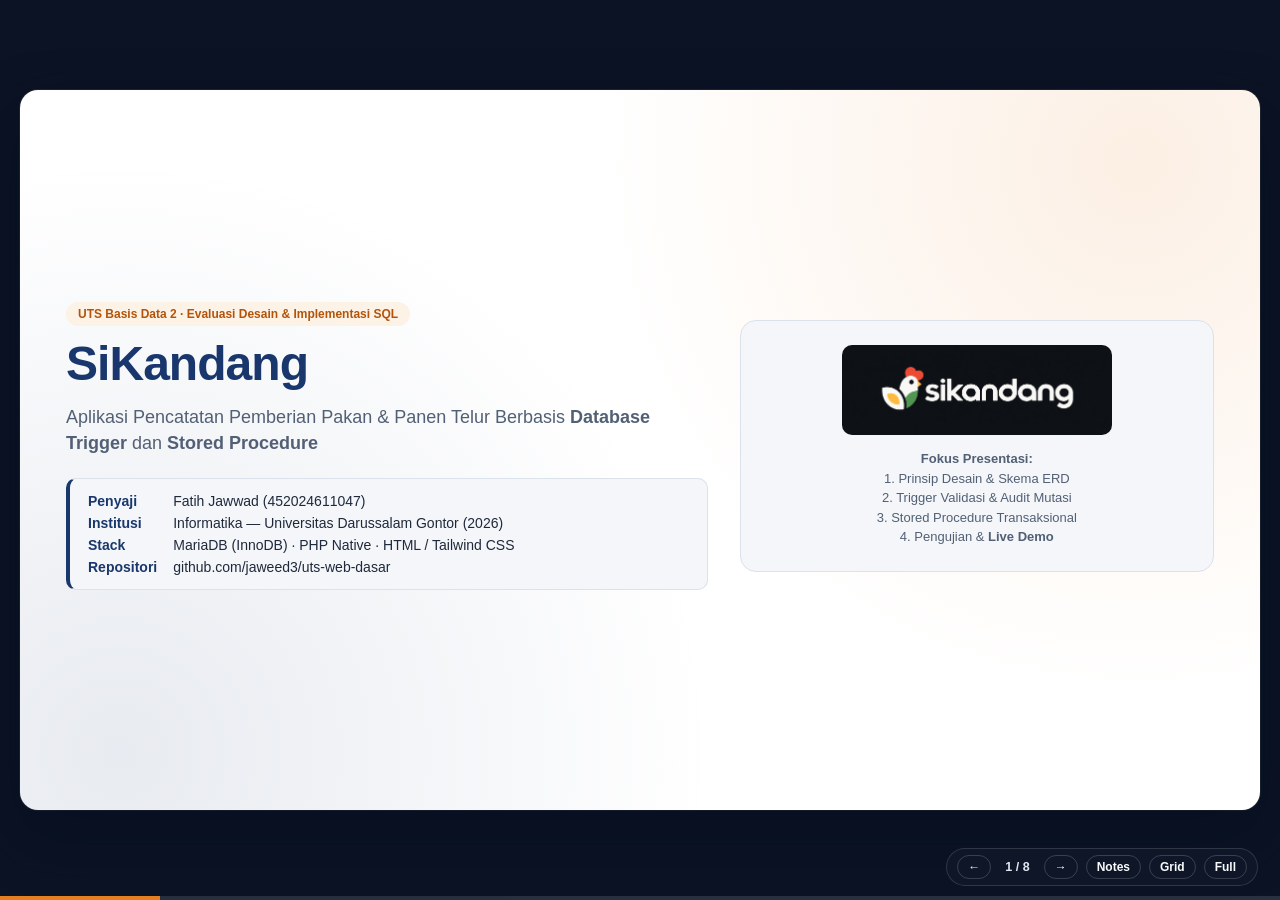
<file: presentasi/index.html>
<!doctype html>
<html lang="id">
  <head>
    <meta charset="UTF-8" />
    <meta name="viewport" content="width=device-width, initial-scale=1.0" />
    <title>Presentasi UTS Basis Data 2 — SiKandang</title>
    <style>
      :root {
        --primary: #19376d;
        --primary-dark: #0f2347;
        --primary-soft: #eef3fb;
        --accent: #e67e22;
        --accent-soft: #fdf2e6;
        --green: #1b5e20;
        --green-soft: #e8f5e9;
        --red: #b71c1c;
        --red-soft: #fdecea;
        --bg: #f4f6f9;
        --surface: #ffffff;
        --text: #1e293b;
        --muted: #526075;
        --border: #dbe2ec;
        --code-bg: #0f172a;
        --code-text: #e2e8f0;
      }

      * {
        box-sizing: border-box;
        margin: 0;
        padding: 0;
      }

      html,
      body {
        width: 100%;
        height: 100%;
        overflow: hidden;
        background: #0b1324;
        color: var(--text);
        font-family:
          -apple-system, BlinkMacSystemFont, "Segoe UI", Roboto, "Inter",
          "Helvetica Neue", Arial, sans-serif;
        -webkit-font-smoothing: antialiased;
      }

      /* Stage & Responsive 16:9 Slide Frame */
      .deck-viewport {
        position: relative;
        width: 100vw;
        height: 100vh;
        display: grid;
        place-items: center;
        padding: 18px;
      }

      .slide {
        display: none;
        width: min(1240px, 100%);
        height: min(720px, calc(100vh - 54px));
        background: var(--surface);
        border-radius: 18px;
        box-shadow:
          0 24px 60px rgba(4, 12, 28, 0.45),
          0 0 0 1px rgba(255, 255, 255, 0.08);
        padding: 36px 46px 44px;
        flex-direction: column;
        justify-content: space-between;
        overflow: hidden;
        position: relative;
        animation: slideIn 0.24s cubic-bezier(0.22, 1, 0.36, 1);
      }

      .slide.active {
        display: flex;
      }

      @keyframes slideIn {
        from {
          opacity: 0;
          transform: translateY(8px) scale(0.992);
        }
        to {
          opacity: 1;
          transform: translateY(0) scale(1);
        }
      }

      /* Slide Header & Footer */
      .slide-head {
        display: flex;
        align-items: center;
        justify-content: space-between;
        gap: 16px;
        border-bottom: 2px solid var(--primary-soft);
        padding-bottom: 12px;
        margin-bottom: 18px;
        flex-shrink: 0;
      }

      .eyebrow {
        font-size: 12px;
        font-weight: 700;
        letter-spacing: 0.08em;
        text-transform: uppercase;
        color: var(--accent);
        margin-bottom: 4px;
      }

      h1,
      h2 {
        color: var(--primary);
        line-height: 1.18;
        letter-spacing: -0.02em;
      }

      h2 {
        font-size: clamp(22px, 2.3vw, 30px);
        font-weight: 800;
      }

      h3 {
        font-size: 15px;
        font-weight: 700;
        color: var(--primary);
        margin-bottom: 6px;
      }

      .pill {
        display: inline-flex;
        align-items: center;
        gap: 6px;
        padding: 5px 12px;
        border-radius: 999px;
        font-size: 12px;
        font-weight: 700;
        background: var(--primary-soft);
        color: var(--primary);
        white-space: nowrap;
      }

      .pill.orange {
        background: var(--accent-soft);
        color: #b45309;
      }

      .pill.green {
        background: var(--green-soft);
        color: var(--green);
      }

      .slide-body {
        flex: 1;
        min-height: 0;
        display: flex;
        flex-direction: column;
        justify-content: center;
        gap: 16px;
      }

      .slide-foot {
        display: flex;
        align-items: center;
        justify-content: space-between;
        font-size: 12px;
        color: var(--muted);
        border-top: 1px solid var(--border);
        padding-top: 10px;
        margin-top: 14px;
        flex-shrink: 0;
      }

      /* Grids & Cards */
      .grid-2 {
        display: grid;
        grid-template-columns: 1fr 1fr;
        gap: 20px;
        align-items: stretch;
        min-height: 0;
      }

      .grid-2-wide-left {
        display: grid;
        grid-template-columns: 1.18fr 0.82fr;
        gap: 20px;
        align-items: center;
        min-height: 0;
      }

      .grid-2-wide-right {
        display: grid;
        grid-template-columns: 0.88fr 1.12fr;
        gap: 20px;
        align-items: stretch;
        min-height: 0;
      }

      .grid-3 {
        display: grid;
        grid-template-columns: repeat(3, 1fr);
        gap: 14px;
      }

      .card {
        background: var(--bg);
        border: 1px solid var(--border);
        border-radius: 12px;
        padding: 15px 17px;
      }

      .card.highlight {
        background: var(--primary-soft);
        border-color: #c7d6f0;
      }

      .card.warn {
        background: var(--accent-soft);
        border-color: #f5cba0;
      }

      .card.ok {
        background: var(--green-soft);
        border-color: #b7dfc0;
      }

      p,
      li {
        font-size: 14.5px;
        line-height: 1.5;
        color: var(--text);
      }

      ul.clean {
        list-style: none;
        display: flex;
        flex-direction: column;
        gap: 8px;
      }

      ul.clean li {
        position: relative;
        padding-left: 18px;
      }

      ul.clean li::before {
        content: "";
        position: absolute;
        left: 0;
        top: 8px;
        width: 7px;
        height: 7px;
        border-radius: 50%;
        background: var(--accent);
      }

      code.inline {
        font-family:
          ui-monospace, SFMono-Regular, Menlo, Monaco, Consolas, monospace;
        font-size: 0.9em;
        background: #e9eef6;
        color: var(--primary-dark);
        padding: 1px 6px;
        border-radius: 5px;
        font-weight: 600;
      }

      /* Code Blocks */
      pre.sql-box {
        background: var(--code-bg);
        color: var(--code-text);
        border-radius: 12px;
        padding: 14px 16px;
        font-family:
          ui-monospace, SFMono-Regular, Menlo, Monaco, Consolas, monospace;
        font-size: 12.6px;
        line-height: 1.48;
        overflow: auto;
        border: 1px solid #1e293b;
        box-shadow: inset 0 1px 0 rgba(255, 255, 255, 0.05);
      }

      .kw {
        color: #7dd3fc;
        font-weight: 700;
      }
      .fn {
        color: #fde68a;
        font-weight: 600;
      }
      .str {
        color: #86efac;
      }
      .cm {
        color: #94a3b8;
        font-style: italic;
      }
      .num {
        color: #fda4af;
      }

      /* Tables */
      table.data-table {
        width: 100%;
        border-collapse: collapse;
        font-size: 13px;
        background: var(--surface);
        border-radius: 10px;
        overflow: hidden;
        border: 1px solid var(--border);
      }

      table.data-table th {
        background: var(--primary);
        color: #ffffff;
        text-align: left;
        padding: 8px 10px;
        font-weight: 700;
        font-size: 12px;
      }

      table.data-table td {
        padding: 7px 10px;
        border-bottom: 1px solid var(--border);
        vertical-align: top;
      }

      table.data-table tr:last-child td {
        border-bottom: none;
      }

      /* Diagram Image Frames */
      .fig-frame {
        background: #ffffff;
        border: 1px solid var(--border);
        border-radius: 12px;
        padding: 10px;
        display: flex;
        flex-direction: column;
        align-items: center;
        justify-content: center;
        gap: 6px;
        max-height: 100%;
        overflow: hidden;
      }

      .fig-frame img {
        max-width: 100%;
        max-height: 100%;
        object-fit: contain;
        display: block;
      }

      .fig-caption {
        font-size: 11.5px;
        color: var(--muted);
        font-weight: 600;
      }

      /* Cover Slide */
      .cover-slide {
        background:
          radial-gradient(
            circle at 90% 10%,
            rgba(230, 126, 34, 0.12),
            transparent 42%
          ),
          radial-gradient(
            circle at 8% 92%,
            rgba(25, 55, 109, 0.1),
            transparent 45%
          ),
          #ffffff;
      }

      .cover-grid {
        display: grid;
        grid-template-columns: 1.15fr 0.85fr;
        gap: 32px;
        align-items: center;
        height: 100%;
      }

      .cover-title {
        font-size: clamp(34px, 4vw, 48px);
        font-weight: 900;
        color: var(--primary);
        margin: 10px 0 12px;
      }

      .cover-sub {
        font-size: 18px;
        color: var(--muted);
        line-height: 1.45;
        margin-bottom: 22px;
      }

      .meta-box {
        display: grid;
        grid-template-columns: auto 1fr;
        gap: 6px 16px;
        background: var(--bg);
        border: 1px solid var(--border);
        border-left: 4px solid var(--primary);
        border-radius: 10px;
        padding: 14px 18px;
        font-size: 14px;
      }

      .meta-k {
        font-weight: 700;
        color: var(--primary);
      }

      .cover-logo-card {
        background: var(--bg);
        border: 1px solid var(--border);
        border-radius: 16px;
        padding: 24px;
        text-align: center;
        display: flex;
        flex-direction: column;
        align-items: center;
        gap: 14px;
      }

      .cover-logo-card img {
        max-width: 270px;
        width: 100%;
        height: auto;
        border-radius: 10px;
      }

      /* Demo Slide Buttons & Commands */
      .cmd-box {
        display: flex;
        align-items: center;
        justify-content: space-between;
        gap: 10px;
        background: var(--code-bg);
        color: #f8fafc;
        border-radius: 10px;
        padding: 10px 14px;
        font-family:
          ui-monospace, SFMono-Regular, Menlo, Monaco, Consolas, monospace;
        font-size: 12.5px;
      }

      .copy-btn {
        border: 1px solid #475569;
        background: #1e293b;
        color: #e2e8f0;
        padding: 4px 10px;
        border-radius: 6px;
        font-size: 11.5px;
        font-weight: 600;
        cursor: pointer;
        flex-shrink: 0;
      }

      .copy-btn:hover {
        background: #334155;
      }

      .cta-link {
        display: inline-flex;
        align-items: center;
        gap: 8px;
        background: var(--primary);
        color: #ffffff;
        text-decoration: none;
        padding: 10px 18px;
        border-radius: 10px;
        font-weight: 700;
        font-size: 14px;
        transition: background 0.15s ease;
      }

      .cta-link:hover {
        background: var(--primary-dark);
      }

      /* Bottom Controls & Progress */
      .progress-track {
        position: fixed;
        bottom: 0;
        left: 0;
        width: 100%;
        height: 4px;
        background: rgba(255, 255, 255, 0.12);
        z-index: 60;
      }

      .progress-fill {
        height: 100%;
        background: var(--accent);
        width: 12.5%;
        transition: width 0.25s ease;
      }

      .hud {
        position: fixed;
        bottom: 14px;
        right: 22px;
        display: flex;
        align-items: center;
        gap: 8px;
        background: rgba(15, 23, 42, 0.88);
        backdrop-filter: blur(8px);
        color: #e2e8f0;
        padding: 6px 10px;
        border-radius: 999px;
        border: 1px solid rgba(255, 255, 255, 0.14);
        font-size: 12.5px;
        z-index: 70;
      }

      .hud button {
        background: transparent;
        border: 1px solid rgba(255, 255, 255, 0.18);
        color: #f8fafc;
        border-radius: 999px;
        padding: 4px 10px;
        font-size: 12px;
        font-weight: 600;
        cursor: pointer;
      }

      .hud button:hover {
        background: rgba(255, 255, 255, 0.15);
      }

      .hud .counter {
        padding: 0 6px;
        font-variant-numeric: tabular-nums;
        font-weight: 700;
      }

      /* Speaker Notes Drawer */
      .notes-drawer {
        position: fixed;
        left: 22px;
        bottom: 14px;
        max-width: 560px;
        background: rgba(15, 23, 42, 0.94);
        color: #f1f5f9;
        border: 1px solid rgba(255, 255, 255, 0.16);
        border-radius: 12px;
        padding: 12px 16px;
        font-size: 13px;
        line-height: 1.5;
        z-index: 70;
        display: none;
        box-shadow: 0 16px 40px rgba(0, 0, 0, 0.45);
      }

      .notes-drawer.open {
        display: block;
      }

      .notes-title {
        font-size: 11px;
        font-weight: 700;
        letter-spacing: 0.08em;
        text-transform: uppercase;
        color: #fbbf24;
        margin-bottom: 4px;
      }

      /* Overview Grid Overlay */
      .overview-overlay {
        position: fixed;
        inset: 0;
        background: rgba(11, 19, 36, 0.95);
        z-index: 90;
        display: none;
        padding: 28px;
        overflow-y: auto;
      }

      .overview-overlay.open {
        display: block;
      }

      .overview-head {
        max-width: 1120px;
        margin: 0 auto 18px;
        display: flex;
        align-items: center;
        justify-content: space-between;
        color: #ffffff;
      }

      .overview-grid {
        max-width: 1120px;
        margin: 0 auto;
        display: grid;
        grid-template-columns: repeat(auto-fill, minmax(250px, 1fr));
        gap: 16px;
      }

      .ov-card {
        background: #ffffff;
        border-radius: 12px;
        padding: 16px;
        cursor: pointer;
        border: 3px solid transparent;
        transition: transform 0.15s ease;
      }

      .ov-card:hover {
        transform: translateY(-2px);
      }

      .ov-card.current {
        border-color: var(--accent);
      }

      .ov-num {
        font-size: 11px;
        font-weight: 800;
        color: var(--accent);
        text-transform: uppercase;
      }

      .ov-title {
        font-size: 15px;
        font-weight: 800;
        color: var(--primary);
        margin: 4px 0 6px;
      }

      .ov-desc {
        font-size: 12.5px;
        color: var(--muted);
      }

      /* Print to PDF Support */
      @media print {
        @page {
          size: landscape;
          margin: 8mm;
        }
        html,
        body {
          height: auto;
          overflow: visible;
          background: #ffffff;
        }
        .deck-viewport {
          display: block;
          padding: 0;
          height: auto;
        }
        .slide {
          display: flex !important;
          width: 100%;
          height: 185mm;
          page-break-after: always;
          box-shadow: none;
          border: 1px solid #cbd5e1;
          margin-bottom: 10mm;
        }
        .hud,
        .progress-track,
        .notes-drawer,
        .overview-overlay {
          display: none !important;
        }
      }
    </style>
  </head>
  <body>
    <main class="deck-viewport" id="deck">
      <!-- ==================== SLIDE 1: COVER ==================== -->
      <section
        class="slide cover-slide active"
        data-title="Cover & Konteks"
        data-note="Buka dengan salam, perkenalkan aplikasi SiKandang (pencatatan pakan & panen telur), lalu tegaskan fokus presentasi UTS: evaluasi desain basis data, implementasi 2 Trigger + 1 Stored Procedure, lalu diakhiri Live Demo."
      >
        <div class="cover-grid">
          <div>
            <span class="pill orange">UTS Basis Data 2 · Evaluasi Desain &amp; Implementasi SQL</span>
            <h1 class="cover-title">SiKandang</h1>
            <p class="cover-sub">
              Aplikasi Pencatatan Pemberian Pakan &amp; Panen Telur Berbasis
              <strong>Database Trigger</strong> dan
              <strong>Stored Procedure</strong>
            </p>
            <div class="meta-box">
              <span class="meta-k">Penyaji</span>
              <span>Fatih Jawwad (452024611047)</span>
              <span class="meta-k">Institusi</span>
              <span>Informatika — Universitas Darussalam Gontor (2026)</span>
              <span class="meta-k">Stack</span>
              <span>MariaDB (InnoDB) · PHP Native · HTML / Tailwind CSS</span>
              <span class="meta-k">Repositori</span>
              <span>github.com/jaweed3/uts-web-dasar</span>
            </div>
          </div>
          <div class="cover-logo-card">
            <img src="../assets/logo.png" alt="Logo SiKandang" />
            <div style="font-size: 13px; color: var(--muted); line-height: 1.5">
              <strong>Fokus Presentasi:</strong><br />
              1. Prinsip Desain &amp; Skema ERD<br />
              2. Trigger Validasi &amp; Audit Mutasi<br />
              3. Stored Procedure Transaksional<br />
              4. Pengujian &amp; <strong>Live Demo</strong>
            </div>
          </div>
        </div>
      </section>

      <!-- ==================== SLIDE 2: MASALAH & DESAIN ==================== -->
      <section
        class="slide"
        data-title="Masalah & Keputusan Desain"
        data-note="Jelaskan KENAPA logika ditaruh di database, bukan di PHP. Kalau validasi hanya di aplikasi, input dari CLI/Postman/skrip lain bisa membobol stok jadi minus. Prinsip utama SiKandang: aplikasi tidak pernah UPDATE stok secara langsung."
      >
        <div class="slide-head">
          <div>
            <div class="eyebrow">01 · Latar Belakang &amp; Arsitektur</div>
            <h2>Mengapa Logika Stok Ditaruh di Database?</h2>
          </div>
          <span class="pill">Anti-Bypass Design</span>
        </div>

        <div class="slide-body">
          <div class="card highlight" style="padding: 12px 18px">
            <p style="font-size: 15px">
              <strong>Prinsip Inti SiKandang:</strong> Stok pakan
              <strong>tidak pernah</strong> diubah langsung oleh kode PHP.
              Semua validasi dan pemotongan stok hidup di tabel MariaDB melalui
              Trigger dan Stored Procedure.
            </p>
          </div>

          <div class="grid-2">
            <div class="card warn">
              <h3>Masalah Jika Logika Hanya di Aplikasi (PHP)</h3>
              <ul class="clean">
                <li>
                  Setiap jalur akses baru (CLI, Postman, skrip impor) harus
                  mengulang validasi stok yang sama.
                </li>
                <li>
                  Berisiko <em>race condition</em> saat dua pencatatan membaca
                  stok yang sama bersamaan.
                </li>
                <li>
                  Pencatatan pemberian pakan dan panen telur berisiko tersimpan
                  setengah (data yatim) bila error di tengah proses.
                </li>
              </ul>
            </div>

            <div class="card ok">
              <h3>Solusi Arsitektur di SiKandang</h3>
              <ul class="clean">
                <li>
                  <code class="inline">trg_cek_pakan</code> (<code
                    class="inline"
                    >BEFORE INSERT</code
                  >): mengunci baris &amp; menolak stok kurang lewat
                  <code class="inline">SIGNAL '45000'</code>.
                </li>
                <li>
                  <code class="inline">trg_mutasi_pakan</code> (<code
                    class="inline"
                    >AFTER INSERT</code
                  >): otomatis memotong stok &amp; menulis audit log.
                </li>
                <li>
                  <code class="inline">sp_catatan_harian</code>: membungkus 2
                  tabel dalam satu transaksi atomik (<code class="inline"
                    >COMMIT</code
                  >
                  / <code class="inline">ROLLBACK</code>).
                </li>
                <li>
                  Backend <code class="inline">index.php</code> cukup meneruskan
                  <code class="inline">SQLSTATE '45000'</code> menjadi HTTP
                  <strong>422</strong>.
                </li>
              </ul>
            </div>
          </div>
        </div>

        <div class="slide-foot">
          <span>SiKandang · Basis Data 2</span>
          <span>Slide 2 / 8</span>
        </div>
      </section>

      <!-- ==================== SLIDE 3: SKEMA & ERD ==================== -->
      <section
        class="slide"
        data-title="Desain Skema & ERD"
        data-note="Tunjukkan 4 tabel dan alasan tiap relasi. Highlight penting: engine InnoDB wajib untuk FK & transaksi; CHECK constraint sebagai lapis pertama; panen_telur.id_beri dibuat UNIQUE supaya relasinya 1:1 ketat (1 pemberian = maks 1 panen)."
      >
        <div class="slide-head">
          <div>
            <div class="eyebrow">02 · Evaluasi Desain Skema</div>
            <h2>Struktur 4 Tabel InnoDB &amp; Integritas Relasi</h2>
          </div>
          <span class="pill">backend/db/01_schema.sql</span>
        </div>

        <div class="slide-body">
          <div class="grid-2-wide-left" style="height: 100%">
            <div class="fig-frame" style="height: 440px">
              <img src="../laporan-uts/fig-erd.png" alt="ERD SiKandang" />
              <div class="fig-caption">
                Entity Relationship Diagram — Database sikandang
              </div>
            </div>

            <div style="display: flex; flex-direction: column; gap: 12px">
              <table class="data-table">
                <thead>
                  <tr>
                    <th>Tabel</th>
                    <th>Peran Utama</th>
                  </tr>
                </thead>
                <tbody>
                  <tr>
                    <td><code class="inline">pakan</code></td>
                    <td>Master pakan &amp; sumber kebenaran stok</td>
                  </tr>
                  <tr>
                    <td><code class="inline">pemberian_pakan</code></td>
                    <td>Pintu masuk tunggal pengurangan stok</td>
                  </tr>
                  <tr>
                    <td><code class="inline">panen_telur</code></td>
                    <td>Hasil panen (1:1 via <code class="inline">id_beri UNIQUE</code>)</td>
                  </tr>
                  <tr>
                    <td><code class="inline">log_stok_pakan</code></td>
                    <td>Jejak audit otomatis oleh trigger</td>
                  </tr>
                </tbody>
              </table>

              <div class="card highlight">
                <h3>Pertahanan Lapis Pertama (DDL)</h3>
                <ul class="clean">
                  <li>
                    <strong>InnoDB</strong> di semua tabel agar Foreign Key dan
                    <code class="inline">ROLLBACK</code> aktif.
                  </li>
                  <li>
                    <strong>CHECK Constraint:</strong>
                    <code class="inline">stok_kg &gt;= 0</code>,
                    <code class="inline">jumlah_pakan_kg &gt; 0</code>,
                    <code class="inline">jumlah_telur &gt;= 0</code>.
                  </li>
                  <li>
                    <strong>Relasi 1:1 Ketat:</strong>
                    <code class="inline">panen_telur.id_beri</code> bertipe
                    <code class="inline">UNIQUE</code> agar 1 pemberian tidak
                    bisa dipanen ganda.
                  </li>
                </ul>
              </div>
            </div>
          </div>
        </div>

        <div class="slide-foot">
          <span>SiKandang · Basis Data 2</span>
          <span>Slide 3 / 8</span>
        </div>
      </section>

      <!-- ==================== SLIDE 4: TRIGGER 1 ==================== -->
      <section
        class="slide"
        data-title="Trigger Validasi: trg_cek_pakan"
        data-note="Bedah kode trigger pertama. Fokus ke 2 hal saja: (1) SELECT ... FOR UPDATE untuk mengunci baris pakan selama transaksi berjalan sehingga aman dari concurrency; (2) SIGNAL SQLSTATE '45000' yang ditangkap PDOException di PHP index.php jadi HTTP 422."
      >
        <div class="slide-head">
          <div>
            <div class="eyebrow">03 · Implementasi Trigger (Validasi)</div>
            <h2>
              <code class="inline">trg_cek_pakan</code> — Penjaga Gerbang
              Sebelum Tulis
            </h2>
          </div>
          <span class="pill orange">BEFORE INSERT ON pemberian_pakan</span>
        </div>

        <div class="slide-body">
          <div class="grid-2-wide-left" style="align-items: stretch">
            <pre class="sql-box"><span class="kw">CREATE TRIGGER</span> <span class="fn">trg_cek_pakan</span>
<span class="kw">BEFORE INSERT ON</span> pemberian_pakan <span class="kw">FOR EACH ROW</span>
<span class="kw">BEGIN</span>
  <span class="kw">DECLARE</span> v_stok <span class="kw">DECIMAL</span>(<span class="num">10</span>, <span class="num">2</span>);

  <span class="cm">-- Kunci baris pakan agar transaksi paralel tidak balapan</span>
  <span class="kw">SELECT</span> stok_kg <span class="kw">INTO</span> v_stok
  <span class="kw">FROM</span> pakan
  <span class="kw">WHERE</span> id_pakan = NEW.id_pakan <span class="kw">FOR UPDATE</span>;

  <span class="kw">IF</span> v_stok <span class="kw">IS NULL THEN</span>
    <span class="kw">SIGNAL SQLSTATE</span> <span class="str">'45000'</span>
      <span class="kw">SET MESSAGE_TEXT</span> = <span class="str">'pakan tidak ditemukan'</span>;
  <span class="kw">ELSEIF</span> NEW.jumlah_pakan_kg &gt; v_stok <span class="kw">THEN</span>
    <span class="kw">SIGNAL SQLSTATE</span> <span class="str">'45000'</span>
      <span class="kw">SET MESSAGE_TEXT</span> = <span class="str">'stok pakan tidak mencukupi'</span>;
  <span class="kw">END IF</span>;
<span class="kw">END</span></pre>

            <div style="display: flex; flex-direction: column; gap: 12px">
              <div class="card highlight">
                <h3>1. Row-Level Lock (<code class="inline">FOR UPDATE</code>)</h3>
                <p>
                  Mengunci baris <code class="inline">pakan</code> terkait
                  sampai transaksi selesai, mencegah dua permintaan bersamaan
                  membaca saldo stok yang sama.
                </p>
              </div>
              <div class="card warn">
                <h3>2. Error Standar (<code class="inline">SQLSTATE '45000'</code>)</h3>
                <p>
                  Menghentikan <code class="inline">INSERT</code> sebelum baris
                  ditulis jika ID pakan invalid atau
                  <code class="inline">jumlah_pakan_kg &gt; v_stok</code>.
                </p>
              </div>
              <div class="card">
                <h3>3. Jembatan ke PHP (<code class="inline">index.php</code>)</h3>
                <p>
                  Blok <code class="inline">catch (PDOException $e)</code>
                  mengecek kode <code class="inline">'45000'</code> lalu
                  mengembalikan JSON HTTP <strong>422</strong> berisi pesan
                  asli trigger.
                </p>
              </div>
            </div>
          </div>
        </div>

        <div class="slide-foot">
          <span>Sumber: backend/db/03_triggers.sql (baris 5–22)</span>
          <span>Slide 4 / 8</span>
        </div>
      </section>

      <!-- ==================== SLIDE 5: TRIGGER 2 ==================== -->
      <section
        class="slide"
        data-title="Trigger Mutasi: trg_mutasi_pakan"
        data-note="Kenapa dipisah jadi AFTER INSERT? Karena kita hanya boleh memotong stok dan mencatat log SETELAH baris pemberian_pakan benar-benar lolos validasi dan mendapat NEW.id_beri (AUTO_INCREMENT) untuk ditulis ke kolom keterangan log."
      >
        <div class="slide-head">
          <div>
            <div class="eyebrow">04 · Implementasi Trigger (Mutasi &amp; Audit)</div>
            <h2>
              <code class="inline">trg_mutasi_pakan</code> — Potong Stok &amp;
              Catat Log
            </h2>
          </div>
          <span class="pill green">AFTER INSERT ON pemberian_pakan</span>
        </div>

        <div class="slide-body">
          <div class="grid-2-wide-left" style="align-items: stretch">
            <pre class="sql-box"><span class="kw">CREATE TRIGGER</span> <span class="fn">trg_mutasi_pakan</span>
<span class="kw">AFTER INSERT ON</span> pemberian_pakan <span class="kw">FOR EACH ROW</span>
<span class="kw">BEGIN</span>
  <span class="kw">DECLARE</span> v_sebelum <span class="kw">DECIMAL</span>(<span class="num">10</span>, <span class="num">2</span>);

  <span class="kw">SELECT</span> stok_kg <span class="kw">INTO</span> v_sebelum
  <span class="kw">FROM</span> pakan <span class="kw">WHERE</span> id_pakan = NEW.id_pakan <span class="kw">FOR UPDATE</span>;

  <span class="kw">UPDATE</span> pakan
  <span class="kw">SET</span> stok_kg = v_sebelum - NEW.jumlah_pakan_kg
  <span class="kw">WHERE</span> id_pakan = NEW.id_pakan;

  <span class="kw">INSERT INTO</span> log_stok_pakan (
    id_pakan, stok_sebelum, stok_sesudah, keterangan
  ) <span class="kw">VALUES</span> (
    NEW.id_pakan, v_sebelum, v_sebelum - NEW.jumlah_pakan_kg,
    <span class="fn">CONCAT</span>(<span class="str">'Pemberian #'</span>, NEW.id_beri, <span class="str">' - Kandang'</span>, NEW.KANDANG)
  );
<span class="kw">END</span></pre>

            <div style="display: flex; flex-direction: column; gap: 12px">
              <div class="card ok">
                <h3>Mengapa <code class="inline">AFTER INSERT</code>?</h3>
                <ul class="clean">
                  <li>
                    Berjalan <strong>hanya</strong> setelah
                    <code class="inline">trg_cek_pakan</code> meloloskan data.
                  </li>
                  <li>
                    Nilai <code class="inline">NEW.id_beri</code> sudah
                    terbentuk sehingga bisa dicatat akurat ke kolom
                    <code class="inline">keterangan</code>.
                  </li>
                </ul>
              </div>

              <div class="card highlight">
                <h3>Audit Trail Otomatis</h3>
                <p style="margin-bottom: 8px">
                  Setiap pengurangan stok langsung merekam:
                </p>
                <ul class="clean">
                  <li>
                    <code class="inline">stok_sebelum</code> &amp;
                    <code class="inline">stok_sesudah</code>
                  </li>
                  <li>Referensi nomor pemberian &amp; nama kandang</li>
                  <li>
                    Endpoint <code class="inline">GET /riwayat-stok</code>
                    murni membaca tabel log ini.
                  </li>
                </ul>
              </div>
            </div>
          </div>
        </div>

        <div class="slide-foot">
          <span>Sumber: backend/db/03_triggers.sql (baris 25–39)</span>
          <span>Slide 5 / 8</span>
        </div>
      </section>

      <!-- ==================== SLIDE 6: STORED PROCEDURE ==================== -->
      <section
        class="slide"
        data-title="Stored Procedure: sp_catatan_harian"
        data-note="Tunjukkan diagram alur dari kiri ke kanan. PHP hanya memanggil 1 baris CALL sp_catatan_harian(...). Di dalamnya, pemberian dan panen diikat dalam START TRANSACTION. Jika trg_cek_pakan melempar SIGNAL 45000, EXIT HANDLER langsung ROLLBACK lalu RESIGNAL agar PHP tahu pesan error aslinya."
      >
        <div class="slide-head">
          <div>
            <div class="eyebrow">05 · Implementasi Stored Procedure</div>
            <h2>
              <code class="inline">sp_catatan_harian</code> — Transaksi Atomik 2
              Tabel
            </h2>
          </div>
          <span class="pill">backend/db/04_sp.sql</span>
        </div>

        <div class="slide-body" style="gap: 12px">
          <div class="grid-2" style="gap: 12px">
            <div class="fig-frame" style="height: 128px">
              <img src="../laporan-uts/fig-alur1.png" alt="Alur 1" />
            </div>
            <div class="fig-frame" style="height: 128px">
              <img src="../laporan-uts/fig-alur2.png" alt="Alur 2" />
            </div>
          </div>

          <div class="grid-2-wide-left" style="align-items: stretch">
            <pre class="sql-box" style="font-size: 12px"><span class="kw">CREATE PROCEDURE</span> <span class="fn">sp_catatan_harian</span>(
  <span class="kw">IN</span> p_kandang <span class="kw">VARCHAR</span>(<span class="num">50</span>), <span class="kw">IN</span> p_id_pakan <span class="kw">INT</span>,
  <span class="kw">IN</span> p_jumlah_pakan_kg <span class="kw">DECIMAL</span>(<span class="num">10</span>,<span class="num">2</span>), <span class="kw">IN</span> p_jumlah_telur <span class="kw">INT</span>,
  <span class="kw">IN</span> p_berat_telur_kg <span class="kw">DECIMAL</span>(<span class="num">10</span>,<span class="num">2</span>), <span class="kw">IN</span> p_tanggal <span class="kw">DATE</span>
)
<span class="kw">BEGIN</span>
  <span class="kw">DECLARE</span> v_id_beri <span class="kw">INT</span>;
  <span class="kw">DECLARE EXIT HANDLER FOR SQLEXCEPTION BEGIN</span>
    <span class="kw">ROLLBACK</span>; <span class="kw">RESIGNAL</span>;
  <span class="kw">END</span>;

  <span class="kw">START TRANSACTION</span>;
    <span class="kw">INSERT INTO</span> pemberian_pakan (id_pakan, KANDANG, jumlah_pakan_kg, tanggal)
    <span class="kw">VALUES</span> (p_id_pakan, p_kandang, p_jumlah_pakan_kg, p_tanggal);

    <span class="kw">SET</span> v_id_beri = <span class="fn">LAST_INSERT_ID</span>();

    <span class="kw">INSERT INTO</span> panen_telur (id_beri, jumlah_telur, berat_telur_kg, tanggal)
    <span class="kw">VALUES</span> (v_id_beri, p_jumlah_telur, p_berat_telur_kg, p_tanggal);
  <span class="kw">COMMIT</span>;
<span class="kw">END</span></pre>

            <div style="display: flex; flex-direction: column; gap: 10px">
              <div class="card highlight">
                <h3>All-or-Nothing Atomicity</h3>
                <p>
                  Pemberian pakan dan panen telur wajib sukses bersama. Tidak
                  ada data pemberian tanpa pasangan panennya.
                </p>
              </div>
              <div class="card warn">
                <h3><code class="inline">ROLLBACK</code> + <code class="inline">RESIGNAL</code></h3>
                <p>
                  Jika <code class="inline">trg_cek_pakan</code> menolak
                  insert, seluruh transaksi dibatalkan dan pesan error tetap
                  diteruskan ke <code class="inline">CatatanHarianRepository</code>.
                </p>
              </div>
              <div class="card">
                <h3>Dipanggil dari PHP (1 Baris)</h3>
                <p>
                  <code class="inline">CALL sp_catatan_harian(:kandang, :id_pakan, ...)</code>
                  di <code class="inline">CatatanHarianRepository.php</code>.
                </p>
              </div>
            </div>
          </div>
        </div>

        <div class="slide-foot">
          <span>Sumber: backend/db/04_sp.sql &amp; CatatanHarianRepository.php</span>
          <span>Slide 6 / 8</span>
        </div>
      </section>

      <!-- ==================== SLIDE 7: PENGUJIAN & EVALUASI ==================== -->
      <section
        class="slide"
        data-title="Pengujian & Evaluasi Desain"
        data-note="Ini bagian evaluasi yang sangat disukai dosen: tunjukkan 5 skenario test di 05_test.sql sudah terverifikasi, lalu sampaikan evaluasi kritis secara objektif mengenai apa yang sudah kuat dan apa ruang pengembangan berikutnya."
      >
        <div class="slide-head">
          <div>
            <div class="eyebrow">06 · Verifikasi &amp; Evaluasi Kritis</div>
            <h2>Skenario Uji SQL (<code class="inline">05_test.sql</code>) &amp; Evaluasi Desain</h2>
          </div>
          <span class="pill">just db-test</span>
        </div>

        <div class="slide-body">
          <div class="grid-2" style="align-items: stretch">
            <div style="display: flex; flex-direction: column; gap: 10px">
              <h3>5 Skenario Uji (<code class="inline">backend/db/05_test.sql</code>)</h3>
              <table class="data-table">
                <thead>
                  <tr>
                    <th>#</th>
                    <th>Skenario</th>
                    <th>Hasil yang Diharapkan</th>
                  </tr>
                </thead>
                <tbody>
                  <tr>
                    <td><strong>1</strong></td>
                    <td>Insert pakan 5 kg (stok cukup)</td>
                    <td>Stok berkurang &amp; log mutasi tercipta</td>
                  </tr>
                  <tr>
                    <td><strong>2</strong></td>
                    <td>Insert pakan 999 kg (stok kurang)</td>
                    <td>Ditolak trigger; stok &amp; tabel tetap utuh</td>
                  </tr>
                  <tr>
                    <td><strong>3</strong></td>
                    <td><code class="inline">CALL sp_catatan_harian</code> valid</td>
                    <td>Pemberian, panen, stok &amp; log sinkron</td>
                  </tr>
                  <tr>
                    <td><strong>4</strong></td>
                    <td><code class="inline">CALL sp_catatan_harian</code> 9999 kg</td>
                    <td>Gagal total; <code class="inline">ROLLBACK</code> jaga <code class="inline">panen_telur</code></td>
                  </tr>
                  <tr>
                    <td><strong>5</strong></td>
                    <td>Query <code class="inline">JOIN</code> 3 tabel</td>
                    <td>Data laporan konsisten untuk API GET</td>
                  </tr>
                </tbody>
              </table>
            </div>

            <div style="display: flex; flex-direction: column; gap: 12px">
              <div class="card ok">
                <h3>Kekuatan Desain Saat Ini</h3>
                <ul class="clean">
                  <li>
                    Validasi &amp; audit trail tidak bisa di-<em>bypass</em>
                    dari luar aplikasi.
                  </li>
                  <li>
                    Aman dari <em>race condition</em> berkat
                    <code class="inline">FOR UPDATE</code>.
                  </li>
                  <li>
                    Pemisahan tanggung jawab rapi antara validasi format (PHP)
                    dan integritas data (MariaDB).
                  </li>
                </ul>
              </div>

              <div class="card warn">
                <h3>Catatan Evaluasi &amp; Pengembangan</h3>
                <ul class="clean">
                  <li>
                    Trigger baru mencakup operasi <code class="inline">INSERT</code>
                    pada <code class="inline">pemberian_pakan</code>; belum ada
                    trigger untuk koreksi (<code class="inline">UPDATE</code> /
                    <code class="inline">DELETE</code>) atau restock otomatis ke log.
                  </li>
                  <li>
                    Detail kecil di <code class="inline">trg_mutasi_pakan</code>:
                    string <code class="inline">' - Kandang'</code> perlu 1
                    spasi sebelum nama kandang agar rapi di UI log.
                  </li>
                </ul>
              </div>
            </div>
          </div>
        </div>

        <div class="slide-foot">
          <span>SiKandang · Evaluasi Desain SQL</span>
          <span>Slide 7 / 8</span>
        </div>
      </section>

      <!-- ==================== SLIDE 8: DEMO ==================== -->
      <section
        class="slide"
        data-title="Agenda Live Demo"
        data-note="Transisi ke demo langsung! Urutannya: (1) Jalankan atau buka UI SiKandang, input catatan valid -> cek stok & riwayat stok; (2) Input 999 kg -> tunjukkan error 422 & panen tidak masuk; (3) Buka terminal MariaDB CLI -> jalankan INSERT 999 kg langsung untuk membuktikan anti-bypass."
      >
        <div class="slide-head">
          <div>
            <div class="eyebrow">07 · Pembuktian Langsung</div>
            <h2>Live Demo: Aplikasi Web &amp; Bukti Anti-Bypass CLI</h2>
          </div>
          <span class="pill green">Ready to Demo</span>
        </div>

        <div class="slide-body">
          <div class="grid-3">
            <div class="card ok">
              <h3>Demo 1 · Alur Normal</h3>
              <ul class="clean">
                <li>Stok awal Konsentrat: <strong>100.00 kg</strong>.</li>
                <li>
                  Input pemberian <strong>5 kg</strong> + panen
                  <strong>120 telur</strong> lewat Web UI.
                </li>
                <li>
                  Buktikan stok jadi <strong>95.00 kg</strong> &amp; baris baru
                  muncul otomatis di <strong>Riwayat Stok</strong>.
                </li>
              </ul>
            </div>

            <div class="card warn">
              <h3>Demo 2 · Over-Stok &amp; Rollback</h3>
              <ul class="clean">
                <li>Input jumlah pakan <strong>999 kg</strong>.</li>
                <li>
                  Server balas HTTP <strong>422</strong>:
                  <em>"stok pakan tidak mencukupi"</em>.
                </li>
                <li>
                  Buktikan tabel <code class="inline">panen_telur</code> ikut
                  <strong>tidak bertambah</strong> (atomik).
                </li>
              </ul>
            </div>

            <div class="card highlight">
              <h3>Demo 3 · Anti-Bypass (CLI)</h3>
              <ul class="clean">
                <li>Masuk langsung ke MariaDB CLI tanpa lewat PHP.</li>
                <li>
                  Jalankan <code class="inline">INSERT</code> 999 kg ke
                  <code class="inline">pemberian_pakan</code>.
                </li>
                <li>
                  Database tetap menolak dengan pesan error yang sama.
                </li>
              </ul>
            </div>
          </div>

          <div class="grid-2" style="gap: 14px">
            <div class="cmd-box">
              <span>just serve</span>
              <button class="copy-btn" data-copy="just serve">Salin</button>
            </div>
            <div class="cmd-box">
              <span>INSERT INTO pemberian_pakan (id_pakan, KANDANG, jumlah_pakan_kg, tanggal) VALUES (1, 'A1', 999, '2026-10-21');</span>
              <button
                class="copy-btn"
                data-copy="INSERT INTO pemberian_pakan (id_pakan, KANDANG, jumlah_pakan_kg, tanggal) VALUES (1, 'A1', 999, '2026-10-21');"
              >
                Salin
              </button>
            </div>
          </div>

          <div
            style="
              display: flex;
              align-items: center;
              justify-content: space-between;
              gap: 16px;
              margin-top: 4px;
            "
          >
            <p style="color: var(--muted); font-size: 13.5px">
              Tip: Tekan <strong>S</strong> untuk catatan presenter,
              <strong>O</strong> untuk ringkasan slide,
              <strong>F</strong> untuk fullscreen.
            </p>
            <a class="cta-link" href="../frontend/index.html" target="_blank">
              Buka Aplikasi SiKandang &rarr;
            </a>
          </div>
        </div>

        <div class="slide-foot">
          <span>Terima kasih · Lanjut ke Live Demo</span>
          <span>Slide 8 / 8</span>
        </div>
      </section>
    </main>

    <!-- Progress bar -->
    <div class="progress-track">
      <div class="progress-fill" id="progressFill"></div>
    </div>

    <!-- Speaker Notes Drawer -->
    <aside class="notes-drawer" id="notesDrawer" aria-live="polite">
      <div class="notes-title">Catatan Presenter (Tekan S untuk tutup)</div>
      <div id="notesBody"></div>
    </aside>

    <!-- Slide Overview Modal -->
    <div class="overview-overlay" id="overview">
      <div class="overview-head">
        <strong style="font-size: 18px">Pilih Slide (Tekan Esc atau O untuk tutup)</strong>
        <button
          id="closeOverview"
          style="
            background: #1e293b;
            color: #fff;
            border: 1px solid #475569;
            padding: 6px 12px;
            border-radius: 8px;
            cursor: pointer;
          "
        >
          Tutup
        </button>
      </div>
      <div class="overview-grid" id="overviewGrid"></div>
    </div>

    <!-- Floating Navigation HUD -->
    <nav class="hud" aria-label="Navigasi Slide">
      <button id="prevBtn" title="Slide sebelumnya (Panah Kiri)">&larr;</button>
      <span class="counter" id="counter">1 / 8</span>
      <button id="nextBtn" title="Slide berikutnya (Panah Kanan / Spasi)">
        &rarr;
      </button>
      <button id="notesBtn" title="Catatan presenter (S)">Notes</button>
      <button id="overviewBtn" title="Lihat semua slide (O)">Grid</button>
      <button id="fsBtn" title="Fullscreen (F)">Full</button>
    </nav>

    <script>
      (function () {
        const slides = Array.from(document.querySelectorAll(".slide"));
        const total = slides.length;
        const counterEl = document.getElementById("counter");
        const progressEl = document.getElementById("progressFill");
        const notesDrawer = document.getElementById("notesDrawer");
        const notesBody = document.getElementById("notesBody");
        const overview = document.getElementById("overview");
        const overviewGrid = document.getElementById("overviewGrid");

        let current = 0;

        function parseHash() {
          const n = parseInt(window.location.hash.replace("#", ""), 10);
          if (!Number.isNaN(n) && n >= 1 && n <= total) {
            return n - 1;
          }
          return 0;
        }

        function renderOverview() {
          overviewGrid.innerHTML = "";
          slides.forEach((slide, idx) => {
            const card = document.createElement("div");
            card.className = "ov-card" + (idx === current ? " current" : "");
            const title = slide.dataset.title || `Slide ${idx + 1}`;
            const note = slide.dataset.note || "";
            card.innerHTML = `
              <div class="ov-num">Slide ${idx + 1}</div>
              <div class="ov-title">${title}</div>
              <div class="ov-desc">${note.slice(0, 110)}${note.length > 110 ? "..." : ""}</div>
            `;
            card.addEventListener("click", () => {
              goTo(idx);
              overview.classList.remove("open");
            });
            overviewGrid.appendChild(card);
          });
        }

        function goTo(index) {
          current = Math.max(0, Math.min(total - 1, index));
          slides.forEach((s, i) => s.classList.toggle("active", i === current));
          counterEl.textContent = `${current + 1} / ${total}`;
          progressEl.style.width = `${((current + 1) / total) * 100}%`;
          notesBody.textContent = slides[current].dataset.note || "";
          history.replaceState(null, "", `#${current + 1}`);
          if (overview.classList.contains("open")) {
            renderOverview();
          }
        }

        function toggleFullscreen() {
          if (!document.fullscreenElement) {
            document.documentElement.requestFullscreen?.();
          } else {
            document.exitFullscreen?.();
          }
        }

        document
          .getElementById("prevBtn")
          .addEventListener("click", () => goTo(current - 1));
        document
          .getElementById("nextBtn")
          .addEventListener("click", () => goTo(current + 1));
        document.getElementById("notesBtn").addEventListener("click", () => {
          notesDrawer.classList.toggle("open");
        });
        document.getElementById("overviewBtn").addEventListener("click", () => {
          renderOverview();
          overview.classList.toggle("open");
        });
        document
          .getElementById("closeOverview")
          .addEventListener("click", () => overview.classList.remove("open"));
        document
          .getElementById("fsBtn")
          .addEventListener("click", toggleFullscreen);

        document.querySelectorAll(".copy-btn").forEach((btn) => {
          btn.addEventListener("click", async () => {
            const text = btn.dataset.copy || "";
            try {
              await navigator.clipboard.writeText(text);
              const old = btn.textContent;
              btn.textContent = "Tersalin!";
              setTimeout(() => (btn.textContent = old), 1200);
            } catch {
              btn.textContent = "Salin manual";
            }
          });
        });

        document.addEventListener("keydown", (e) => {
          if (e.target.tagName === "INPUT" || e.target.tagName === "TEXTAREA")
            return;

          if (e.key === "Escape" && overview.classList.contains("open")) {
            overview.classList.remove("open");
            return;
          }

          switch (e.key) {
            case "ArrowRight":
            case "PageDown":
            case " ":
            case "n":
            case "N":
              e.preventDefault();
              goTo(current + 1);
              break;
            case "ArrowLeft":
            case "PageUp":
            case "p":
            case "P":
              e.preventDefault();
              goTo(current - 1);
              break;
            case "Home":
              goTo(0);
              break;
            case "End":
              goTo(total - 1);
              break;
            case "s":
            case "S":
              notesDrawer.classList.toggle("open");
              break;
            case "o":
            case "O":
            case "g":
            case "G":
              renderOverview();
              overview.classList.toggle("open");
              break;
            case "f":
            case "F":
              toggleFullscreen();
              break;
          }
        });

        goTo(parseHash());
      })();
    </script>
  </body>
</html>
</file>
